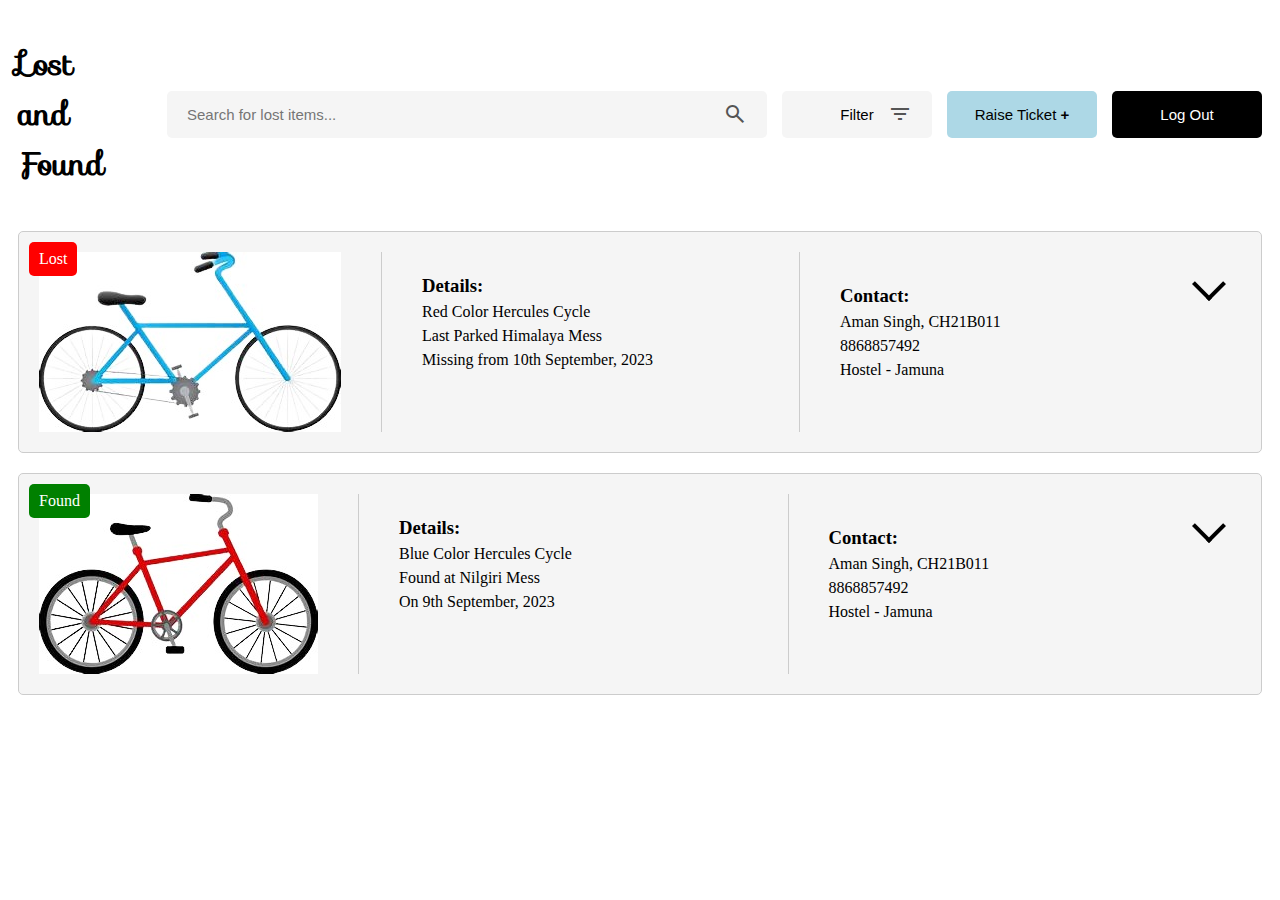
<file: home page/index.html>
<!DOCTYPE html>
<html lang="en">
<head>
    <meta charset="UTF-8">
    <meta name="viewport" content="width=device-width, initial-scale=1.0">
    <link rel="stylesheet" href="./style.css">
    <title>Lost and Found Portal</title>
    <link rel="stylesheet" href="https://fonts.googleapis.com/css2?family=Material+Symbols+Outlined:opsz,wght,FILL,GRAD@24,400,0,0" />
    <link rel="stylesheet" href="https://fonts.googleapis.com/css?family=Sofia">
    <link rel="stylesheet" href="https://fonts.googleapis.com/css2?family=Material+Symbols+Outlined:opsz,wght,FILL,GRAD@24,400,0,0" /></head>
<body>
    <header>
        <div id="logo">
            <h1>Lost<br>and<br>Found</h1>
        </div>
        <div id="navContainer">
            <div id="searchBar">
                <input type="text" id="searchItem" class="search-input" placeholder="Search for lost items...">
                <span class="material-symbols-outlined">
                    search
                    </span>
            </div>
            <div class="Filter">
                <button onclick="myFunction()" class="filterbtn">
                    Filter <span class="material-symbols-outlined">
                        filter_list
                        </span>
                </button>
                <div id="myFilter" class="Filter-content">
                    <input type="text" placeholder="Search.." id="myInput" onkeyup="filterFunction()">
                    <a href="#1">one</a>
                    <a href="#2">two</a>
                    <a href="#3">three</a>
                </div>
            </div>
            
            <button id="raiseTicketBtn">Raise Ticket<b> +</b></button>
            <button id="logoutBtn">Log Out</button>
        </div>
    </header>

    <div class="lostandfound">
        <div class="lost">
            
            <div class="status-box">Lost</div>
            <img src="img1.jpg">
            <div class="vertical-line"></div> <!-- Add a vertical line separator -->
            <div class="details-section">
                <h3 class="details">Details:</h3>
                <div class="info">
                    Red Color Hercules Cycle <br>Last Parked Himalaya Mess<br>Missing from 10th September, 2023
                </div>
            </div>
            <div class="vertical-line"></div> <!-- Add a vertical line separator -->
            <div class="contact-section">
                <h3 class="contact">Contact:</h3>
                <div class="cinfo">
                    Aman Singh, CH21B011<br>8868857492<br>Hostel - Jamuna
                </div>
            </div>
            <div class="arrow-container">
                <div class="arr down"><div></div></div> <!-- Add the down arrow here -->
            </div>
        </div>
    </div>

<!-- New Found block -->
<div class="lostandfound">
    <div class="found">
        <div class="status-box">Found</div>
        <img src="img2.jpg"> <!-- Replace with your found item image -->
        <div class="vertical-line"></div> <!-- Add a vertical line separator -->
        <div class="details-section">
            <h3 class="details">Details:</h3>
            <div class="info">
                Blue Color Hercules Cycle <br>Found at Nilgiri Mess <br>On 9th September, 2023
            </div>
        </div>
        <div class="vertical-line"></div> <!-- Add a vertical line separator -->
        <div class="contact-section">
            <h3 class="contact">Contact:</h3>
            <div class="cinfo">
              Aman Singh, CH21B011 <br>8868857492<br>Hostel - Jamuna
            </div>
        </div>
        <div class="arrow-container">
            <div class="arr down"><div></div></div> <!-- Add the down arrow here -->
        </div>
    </div>

    </div>
   
    <footer>
        <!-- Your footer content goes here -->
    </footer>

    <script src="./script.js"></script>
</body>
</html>
</file>
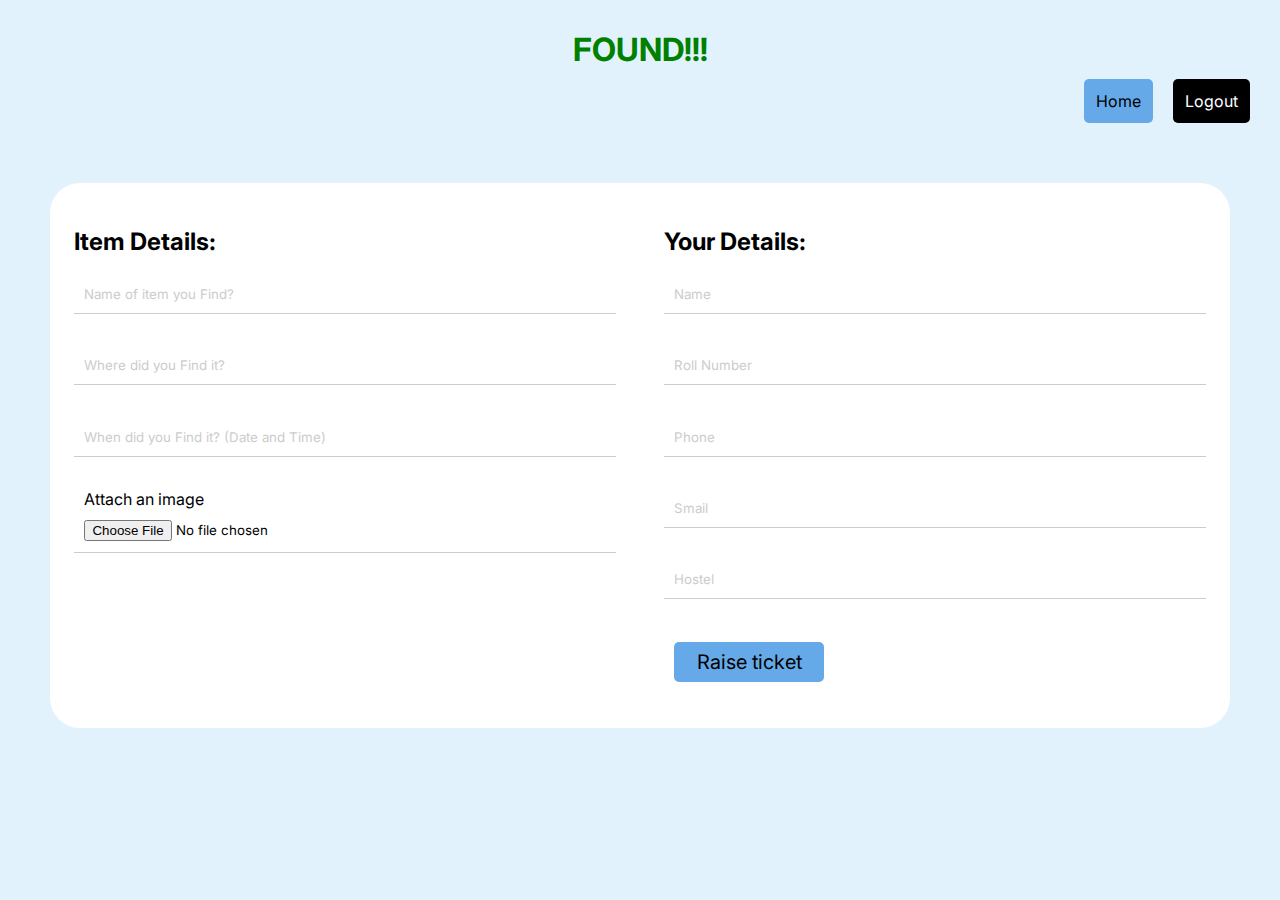
<file: found page/found.html>
<!DOCTYPE html>
<html lang="en">
<head>
    <meta charset="UTF-8">
    <meta name="viewport" content="width=device-width, initial-scale=1.0">
    <title>Found</title>
    <link rel="stylesheet" href="found.css">
</head>
<body>
    <div class="header">
        <h1 class="green-text">FOUND!!!</h1>
    <!-- </div> -->
    <div class="buttons">
        <button class="button home-button">Home</button>
        <button class="button logout-button">Logout</button>
    </div>
    </div>
    <div class="column-container">
        <div class="column column1">
            <h2>Item Details:</h2>
            <div class="form">
                <input type="text" id="itemName" placeholder="Name of item you Find?">
            </div>
            <div class="form">
                <input type="text" id="itemLocation" placeholder="Where did you Find it?">
            </div>
            <div class="form">
                <input type="text" id="itemDate" placeholder="When did you Find it? (Date and Time)">
            </div>
            <div class="form">
                <label for="itemImage">Attach an image</label>
                <input type="file" id="itemImage" accept="image/*">
            </div>
        </div>
        <div class="column column2">
            <h2>Your Details:</h2>
            <div class="form">
                <input type="text" id="yourName" placeholder="Name">
            </div>
            <div class="form">
                <input type="text" id="rollNumber" placeholder="Roll Number">
            </div>
            <div class="form">
                <input type="text" id="phone" placeholder="Phone">
            </div>
            <div class="form">
                <input type="text" id="email" placeholder="Smail">
            </div>
            <div class="form">
                <input type="text" id="hostel" placeholder="Hostel">
            </div>
            <div class="form submit column">
                <button class="raise-ticket-button">Raise ticket</button>
            </div>
        </div>
        
    </div>
</body>
</html>
</file>
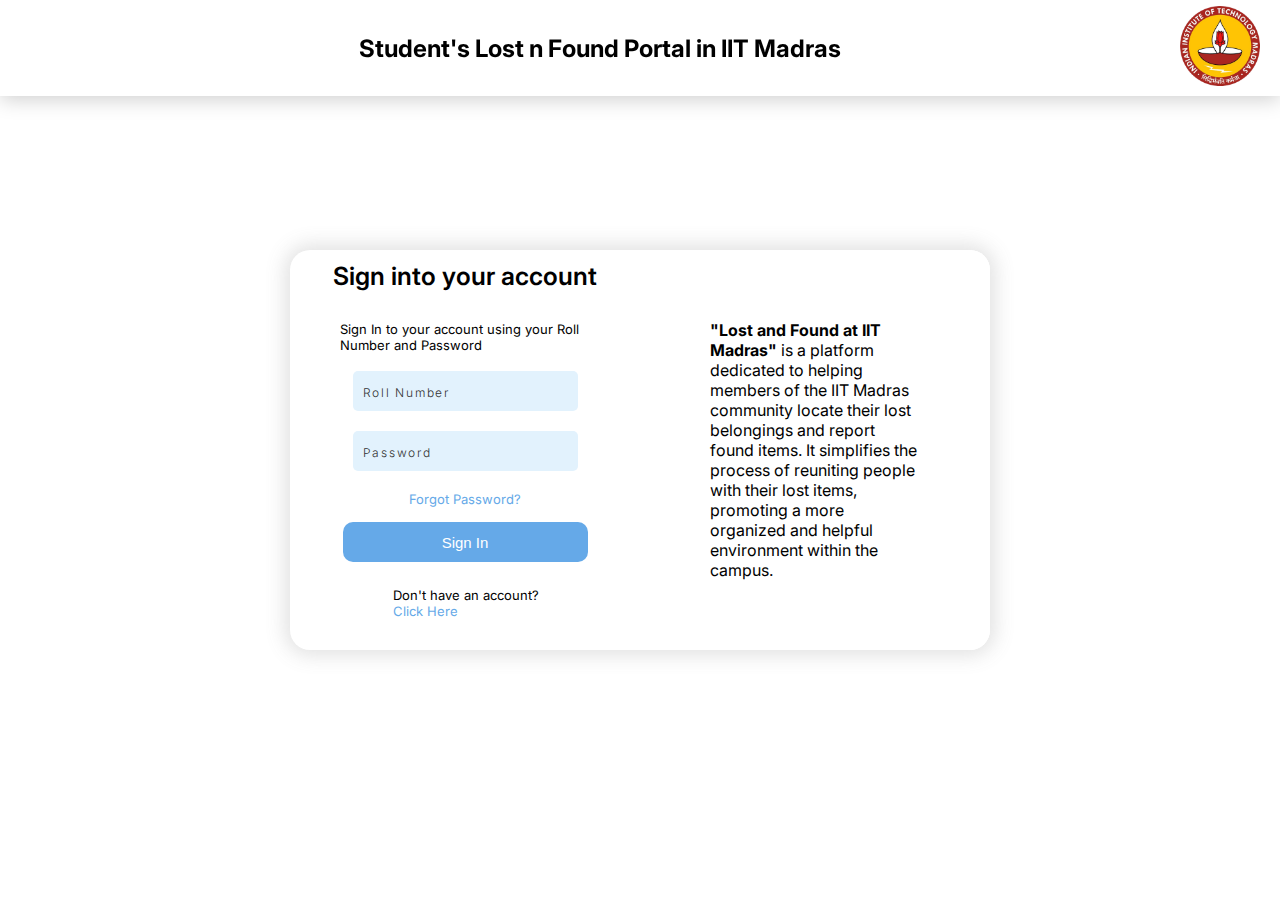
<file: login page/login.html>
<!DOCTYPE html>
<html lang="en">
	<head>
		<meta charset="UTF-8" />
		<meta name="viewport" content="width=device-width, initial-scale=1.0" />
		<meta http-equiv="X-UA-Compatible" content="ie=edge" />
		<link rel="stylesheet" href="login.css" />
		<title>Login</title>
	</head>
	<body>
		<nav>
			<h1>Student's Lost n Found Portal in IIT Madras</h1>
			<div class="logo">
				<img src="logo.png" alt="Logo Image" />
			</div>
		</nav>

		<div class="container">
			<div class="form form--signup">
				<div class="form--heading">Sign into your account</div>
				<div class="form--heading heading2">Sign In to your account using your Roll Number and Password</div>
				<form autocomplete="off">
					<div class="form-input-container">
						<input type="text" placeholder="Roll Number" />
					</div>
					<div class="form-input-container">
						<input type="password" placeholder="Password" />
					</div>
					<a href="#">Forgot Password?</a>
					<button class="button">Sign In</button>
					<p class="heading2">Don't have an account?<a href="#">Click Here</a></p>
				</form>
			</div>

			<div class="message signup">
				<div class="btn-wrapper">
					<p
						><b>"Lost and Found at IIT Madras"</b> is a platform dedicated to helping members of the IIT
						Madras community locate their lost belongings and report found items. It simplifies the process
						of reuniting people with their lost items, promoting a more organized and helpful environment
						within the campus.</p
					>
				</div>
			</div>
		</div>
	</body>
</html>
</file>
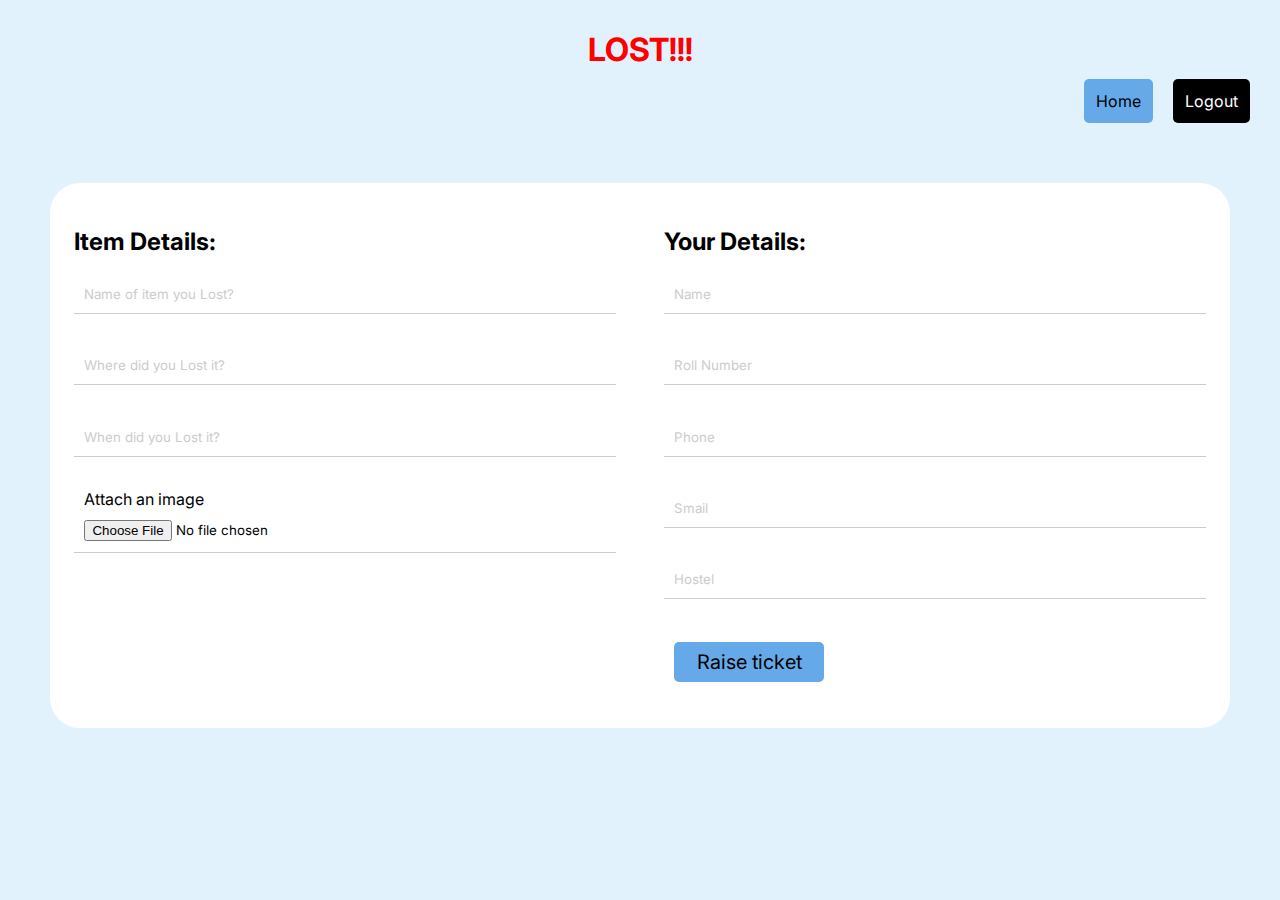
<file: lost page/lost.html>
<!DOCTYPE html>
<html lang="en">
<head>
    <meta charset="UTF-8">
    <meta name="viewport" content="width=device-width, initial-scale=1.0">
    <title>Lost Item</title>
    <link rel="stylesheet" href="lost.css">
</head>
<body>
    <div class="header">
        <h1 class="green-text">LOST!!!</h1>
    <!-- </div> -->
    <div class="buttons">
        <button class="button home-button">Home</button>
        <button class="button logout-button">Logout</button>
    </div>
    </div>
    <div class="column-container">
        <div class="column column1">
            <h2>Item Details:</h2>
            <div class="form">
                <input type="text" id="itemName" placeholder="Name of item you Lost?">
            </div>
            <div class="form">
                <input type="text" id="itemLocation" placeholder="Where did you Lost it?">
            </div>
            <div class="form">
                <input type="text" id="itemDate" placeholder="When did you Lost it?">
            </div>
            <div class="form">
                <label for="itemImage">Attach an image</label>
                <input type="file" id="itemImage" accept="image/*">
            </div>
        </div>
        <div class="column column2">
            <h2>Your Details:</h2>
            <div class="form">
                <input type="text" id="yourName" placeholder="Name">
            </div>
            <div class="form">
                <input type="text" id="rollNumber" placeholder="Roll Number">
            </div>
            <div class="form">
                <input type="text" id="phone" placeholder="Phone">
            </div>
            <div class="form">
                <input type="text" id="email" placeholder="Smail">
            </div>
            <div class="form">
                <input type="text" id="hostel" placeholder="Hostel">
            </div>
            <div class="form submit column">
                <button class="raise-ticket-button">Raise ticket</button>
            </div>
        </div>
        
    </div>
</body>
</html>
</file>
<file: home page/style.css>
/* Header styles */
/* Updated CSS for the header */
header {
    background-color: white;
    color: black;
    padding: 10px;
    display: flex;
    justify-content: space-between;
    align-items: center;
}
#logo{font-family: "Sofia", sans-serif;}
#navContainer {
    display: flex;
    align-items: center;
}

/* Style for the search input and label */
#searchBar {
    display: flex;
    align-items: center;
    margin-left: 15px;
    margin-right: 15px;
    width: 600px; /* Increase the width as needed */
    position: relative;
    background-color: whitesmoke;
    border: none;
    border-radius: 5px;  }

#searchItem {
    background: none;
    border: none;
    font-size: 15px;
    padding: 15px 20px;
    width: 100%;
}
/* The search input when it gets focus/clicked on */
#searchItem:focus {
    outline: none; /* Remove the default focus outline */
    border: 1px solid transparent; /* Set the border to transparent when focused */
}

.search-icon {
    position: absolute;
    top: 50%;
    right: 20px; /* Adjust this value to move the icon inside */
    transform: translateY(-50%);
    cursor: pointer;
    color: #555; 
}
.material-symbols-outlined{
    position: absolute;
    top: 50%;
    right: 20px; /* Adjust this value to move the icon inside */
    transform: translateY(-50%);
    cursor: pointer;
    color: #555; 
}
    


/* Style for the filter, raise ticket, and logout buttons */
#raiseTicketBtn,
#logoutBtn {
    background-color: whitesmoke;
    color: black;
    border: none;
    cursor: pointer;
    font-size: 15px;
    padding: 15px 20px; /* Set a fixed padding to make the buttons equal width */
    margin-left: 15px;
    transition: background-color 0.3s; /* Add a transition for smoother color change */
    width: 150px; /* Set a fixed width for the buttons */
    border-radius: 5px; /* Set the border radius */
}

#raiseTicketBtn {
    background-color: lightblue;
    color: black;
    border-radius: 5px; /* Set the border radius similar to filter button */
}

#raiseTicketBtn:hover {
    background-color: rgb(208, 211, 219);
}

#logoutBtn {
    background-color: black;
    color: white;
    border-radius: 5px; /* Set the border radius similar to filter button */
}

#logoutBtn:hover {
    background-color: rgb(113, 108, 108);
}

/* Filter Button */
/* Filter Content (Hidden by Default) */
.Filter-content {
    display: none;
    position: absolute;
    background-color: #f6f6f6;
    min-width: 150px; /* Adjust the width as needed */
    border: 1px solid #ddd;
    z-index: 1;
    top: 100%; /* Position it below the filter button */
    left: 0;
}

/* Show the Filter content when .show class is applied */
.Filter-content.show {
    display: block;
}


/* The search field */
#myInput {
    box-sizing: border-box;
    background-image: url('searchicon.png');
    background-position: 14px 12px;
    background-repeat: no-repeat;
    font-size: 16px;
    padding: 14px 20px 12px 45px;
    border: none;
    border-bottom: 1px solid #ddd;
}

/* The search field when it gets focus/clicked on */
#myInput:focus {
    outline: 3px solid #ddd;
}

/* The container <div> - needed to position the Filter content */
.Filter {
    position: relative;
    display: inline-block;
}

/* Filter Content (Hidden by Default) */
.Filter-content {
    display: none;
    position: absolute;
    background-color: #f6f6f6;
    min-width: 230px;
    border: 1px solid #ddd;
    z-index: 1;
}

/* Links inside the Filter */
.Filter-content a {
    color: black;
    padding: 12px 16px;
    text-decoration: none;
    display: block;
}

/* Change color of Filter links on hover */
.Filter-content a:hover {
    background-color: #f1f1f1;
}

/* Filter Button */
/* Filter Button */
/* Style for the filter, raise ticket, and logout buttons */
/* Filter Button */
.filterbtn {
    background-color: whitesmoke;
    color: black;
    padding: 15px 20px; /* Set the padding to match the raise ticket button */
    font-size: 15px;
    border: none;
    cursor: pointer;
    border-radius: 5px; /* Set the border radius to match the raise ticket button */
    width: 150px; /* Let the button width adjust to its content */
    height: auto; /* Let the button height adjust to its content */
    position: relative; /* Position relative for pseudo-element */
}

/* Filter button on hover & focus */
.filterbtn:hover,
.filterbtn:focus {
    background-color: grey;
}




/* Arrow styles */
.arrow-container {
    display: flex;
    flex-direction: column;
    align-items: center;
    margin-top: 20px;
    margin-right: 20px;
}
.arr.down {
    height: 20px;
    width: 20px;
    border-bottom: 4px solid black;
    border-right: 4px solid black;
    transform: rotate(45deg);
}

/* Lost and Found styles */
.lostandfound {
    display: flex;
    justify-content: space-between;
}

.lost {
    display: flex;
    background-color: whitesmoke;
    border: 1px solid #ccc;
    border-radius: 5px;
    margin: 10px;
    padding: 20px;
    width: 100%;
    line-height: 1.5;
}

.lost img {
    max-width: 100%;
    height: auto;
    margin-right: 20px;
}

.lost h3 {
    margin: 0;
    flex: 1;
}

.lost .info {
    flex: 1;
}

.lost .contact {
    margin-top: 10px;
    flex: 1;
}

/* Other styles as needed for your content and footer */
img {
    max-width: 150px;
    height: auto;
    margin-right: 20px;
}

.details-section,
.contact-section {
    flex: 1;
    margin-left: 20px;
    margin-top: 20px;
}

.vertical-line {
    width: 1px;
    height: 100%;
    background-color: #ccc;
    margin: 0 20px;
}
/* Add styles for the status box */
.lost {
    position: relative; /* Ensure the parent container is relative */
}

.status-box {
    background-color: red; /* Set the background color */
    color: white; /* Set the text color */
    padding: 5px 10px; /* Adjust padding as needed */
    border-radius: 5px; /* Add border radius for rounded corners */
    position: absolute;
    top: 10px;
    left: 10px;
    z-index: 2; /* Ensure it's above the image */
}


/* Additional CSS for the "Found" block */
.found {
    display: flex;
    background-color: whitesmoke;
    border: 1px solid #ccc;
    border-radius: 5px;
    margin: 10px;
    padding: 20px;
    width: 100%;
    line-height: 1.5;
}

.found img {
    max-width: 100%;
    height: auto;
    margin-right: 20px;
}

.found h3 {
    margin: 0;
    flex: 1;
}

.found .info {
    flex: 1;
}

.found .contact {
    margin-top: 10px;
    flex: 1;
}

/* Ensure the parent container is relative */
.found {
    position: relative;
}

/* Style for the status box */
.found .status-box {
    background-color: green;
    color: white;
    padding: 5px 10px;
    border-radius: 5px;
    position: absolute;
    top: 10px;
    left: 10px;
    z-index: 2;
}
</file>
<file: found page/found.css>
@import url('https://fonts.googleapis.com/css2?family=Inter:wght@400;500;600;700&display=swap');
*{
    font-family: 'Inter', sans-serif;
}

body {
    margin: 0;
    padding: 0;
    background-color: #E2F2FD;
}

.header {
    text-align: center;
    margin-top: 30px;   
}

.buttons {
    display: flex;
    justify-content: right;
    margin-right: 20px;
}

.button {
    padding: 12px;
    margin: 10px;
    border: none;
    border-radius: 5px;
    cursor: pointer;
    font-size: 1rem;
}

.home-button {
    background-color: #65A9E8;
    color: black;
}

.logout-button {
    background-color: black;
    color: white;
}


.green-text {
    color: green;
    font-size: 2rem;
    margin: 0;
}


.column-container {
    display: flex;
    flex-wrap: wrap;
    margin: 50px;
}
.column {
    flex: 1;
    padding: 2%;
    background-color: white;
    width: 100%;
    /* box-sizing: border-box; */
}
.column1{
    border-top-left-radius: 30px;
    border-bottom-left-radius: 30px;
}
.column2{
    border-top-right-radius: 30px;
    border-bottom-right-radius: 30px;
}

.form {
    margin-bottom: 2%;
}


.form input[type="text"],
.form input[type="file"],
.form textarea {
    width: 100%;
    padding: 2%;
    border: none;
    border-bottom: 1px solid #ccc;
    outline: none;
    overflow: auto;
    margin-bottom: 4%;
    box-sizing: border-box;
}

.form input[type="text"]::placeholder,
.form input[type="date"]::placeholder,
.form input[type="file"]::placeholder,
.form textarea::placeholder {
    color: #ccc;
}

.submit {
    width: 150px
}

.form .raise-ticket-button {
    background-color: #65A9E8;
    color: black;
    border: none;
    border-radius: 5px;
    cursor: pointer;
    font-size: 20px;
    width: 150px;
    height: 40px;
    /* padding: 0px; */

}

label {
    margin-left: 2%;
}




@media (max-width:874px) {
    *{
        font-size: 14px;
    }
    .column-container {
        flex-direction: column;
    }
    .column1{
        border-top-left-radius: 30px;
        border-top-right-radius: 30px;
        border-bottom-left-radius: 0px;
        /* margin: 10px; */
    }
    .column2{
        border-bottom-left-radius: 30px;
        border-top-right-radius: 0px;
        border-bottom-right-radius: 30px;
    }
    .form {
        margin: 10px;
    }
    h2{
        text-align: center;
    }
    .submit {
        font-size: 12px!important;
    }
    .form .raise-ticket-button {
        scale: 0.9;
    }
    
}
</file>
<file: login page/login.css>
@import url('https://fonts.googleapis.com/css2?family=Inter:wght@400;500;600;700&display=swap');
*{
    font-family: 'Inter', sans-serif;
    margin:0;
    padding:0;
    box-sizing:border-box;
}
nav{
    height:6rem;
    width:100%;
    background-color:#fff;
    box-shadow:0 3px 20px rgba(0,0,0,.2);
    display:flex;
    justify-content:space-between;
    align-items:center;
    position:fixed;
    top:0;
    padding:0 20px;
}
.logo img{
    height:5rem;
    width:5rem;
    margin-left:auto;
}
nav h1{
    color:#000;
    text-align:center;
    flex-grow:1;
    font-size:1.5rem;
    font-weight:700;
    margin-right:auto;
}

.form,.message,body,form{
    display:flex;
    justify-content:center;
    align-items:center;
    flex-direction:column;
}
body{
    height:100vh;
    background:#fff;
    overflow:hidden;
}
.container{
    height:400px;
    background:#fff;
    position:relative;
    display:grid;
    grid-template:100%/50% 50%;
    box-shadow:0px 0px 20px 5px rgba(106, 106, 106, 0.2);
    border-radius:20px;
    width:90%;
    max-width:700px;
    margin:0 auto;
}
.heading2 {
    padding: 10px;
}
p{
    padding: 0;
}

.message{
    position:absolute;
    background:#fff;
    width:50%;
    height:100%;
    transform:translateX(100%);
    border-radius:20px;

}
.message:before{
    position:absolute;
    content:"";
    width:1px;
    height:70%;
    background:#E2F2FD;
    opacity:0;
    left:0;
    top:15%;
}
.button{
    margin:5px 0;
}
.btn-wrapper{
    width:60%;
}
.form{
    width:100%;
    height:100%;
}
.form--heading{
    font-size:25px;
    height:50px;
    color:#000;
    font-weight: 600;
    /* margin-top: 100px; */
}
.heading2{
    font-weight: 400;
    font-size: small;
    margin-left: 40px;
}
form{
    width:70%;
}
form>*{
    margin:10px;
}
input{
    width:100%;
    border:0;
    border-bottom:1px solid #aaa;
    font-size:25px;
    font-weight:300;
    color:#E2F2FD;
    letter-spacing:.11em;
}
input::placeholder{
    color:#333;
    font-size:12px;
}

.button{
    width:100%;
    height:40px;
    border:0;
    border-radius:10px;
    outline:0;
    color:#fff;
    font-size:15px;
    font-weight:400;
    position:relative;
    background:#65A9E8;
    font-family:"Source Sans Pro",sans-serif;
    cursor:pointer;
    transition:background-color .3s,color .3s;
}
.button:hover{
    background-color:#65A9E8;
    color:#fff;
}
a{
    color:#65A9E8;
    text-decoration:none;
    transition:color .3s;
    font-size:13px;
}

.form-input-container{
    display:flex;
    align-items:center;
    background-color:#E2F2FD;
    border-radius:5px;
    padding:10px;
    margin-bottom:10px;
}
.form-input-container input{
	background-color:#E2F2FD;
    border:none;
    font-size:16px;
    color:#333;
    outline:0;
}
@media screen and (max-width:768px){
    .container,.message{
        width:100%;
        float:none;
        border-radius:0;
        box-shadow:none;
    }
    .container{
        grid-template:auto/1fr;
        height:auto;
        border-radius:0;
		width:100%;
		max-width: none;
    }
    .message{
        transform:none;
        position:static;
        margin-top:20px;
        padding:10px;
        text-align:center;
        font-size:14px;
		background-color:#f0f0f0;
		width: 100%;
    }
    .form{
        border-right:none;
    }

	nav{
        height:auto;
        padding:10px;
    }
    .logo img{
        height:4rem;
        width:4rem;
    }
    nav h1{
        font-size:1.2rem;
    }
}
</file>
<file: lost page/lost.css>
@import url('https://fonts.googleapis.com/css2?family=Inter:wght@400;500;600;700&display=swap');
*{
    font-family: 'Inter', sans-serif;
}

body {
    margin: 0;
    padding: 0;
    background-color: #E2F2FD;
}

.header {
    text-align: center;
    margin-top: 30px;   
}

.buttons {
    display: flex;
    justify-content: right;
    margin-right: 20px;
}

.button {
    padding: 12px;
    margin: 10px;
    border: none;
    border-radius: 5px;
    cursor: pointer;
    font-size: 1rem;
}

.home-button {
    background-color: #65A9E8;
    color: black;
}

.logout-button {
    background-color: black;
    color: white;
}


.green-text {
    color: red;
    font-size: 2rem;
    margin: 0;
}


.column-container {
    display: flex;
    flex-wrap: wrap;
    margin: 50px;
}
.column {
    flex: 1;
    padding: 2%;
    background-color: white;
    width: 100%;
    /* box-sizing: border-box; */
}
.column1{
    border-top-left-radius: 30px;
    border-bottom-left-radius: 30px;
}
.column2{
    border-top-right-radius: 30px;
    border-bottom-right-radius: 30px;
}

.form {
    margin-bottom: 2%;
}


.form input[type="text"],
.form input[type="file"],
.form textarea {
    width: 100%;
    padding: 2%;
    border: none;
    border-bottom: 1px solid #ccc;
    outline: none;
    overflow: auto;
    margin-bottom: 4%;
    box-sizing: border-box;
}

.form input[type="text"]::placeholder,
.form input[type="date"]::placeholder,
.form input[type="file"]::placeholder,
.form textarea::placeholder {
    color: #ccc;
}

.submit {
    width: 150px
}

.form .raise-ticket-button {
    background-color: #65A9E8;
    color: black;
    border: none;
    border-radius: 5px;
    cursor: pointer;
    font-size: 20px;
    width: 150px;
    height: 40px;
    /* padding: 0px; */

}

label {
    margin-left: 2%;
}




@media (max-width:874px) {
    *{
        font-size: 14px;
    }
    .column-container {
        flex-direction: column;
    }
    .column1{
        border-top-left-radius: 30px;
        border-top-right-radius: 30px;
        border-bottom-left-radius: 0px;
        /* margin: 10px; */
    }
    .column2{
        border-bottom-left-radius: 30px;
        border-top-right-radius: 0px;
        border-bottom-right-radius: 30px;
    }
    .form {
        margin: 10px;
    }
    h2{
        text-align: center;
    }
    .submit {
        font-size: 12px!important;
    }
    .form .raise-ticket-button {
        scale: 0.9;
    }
    
}
</file>
